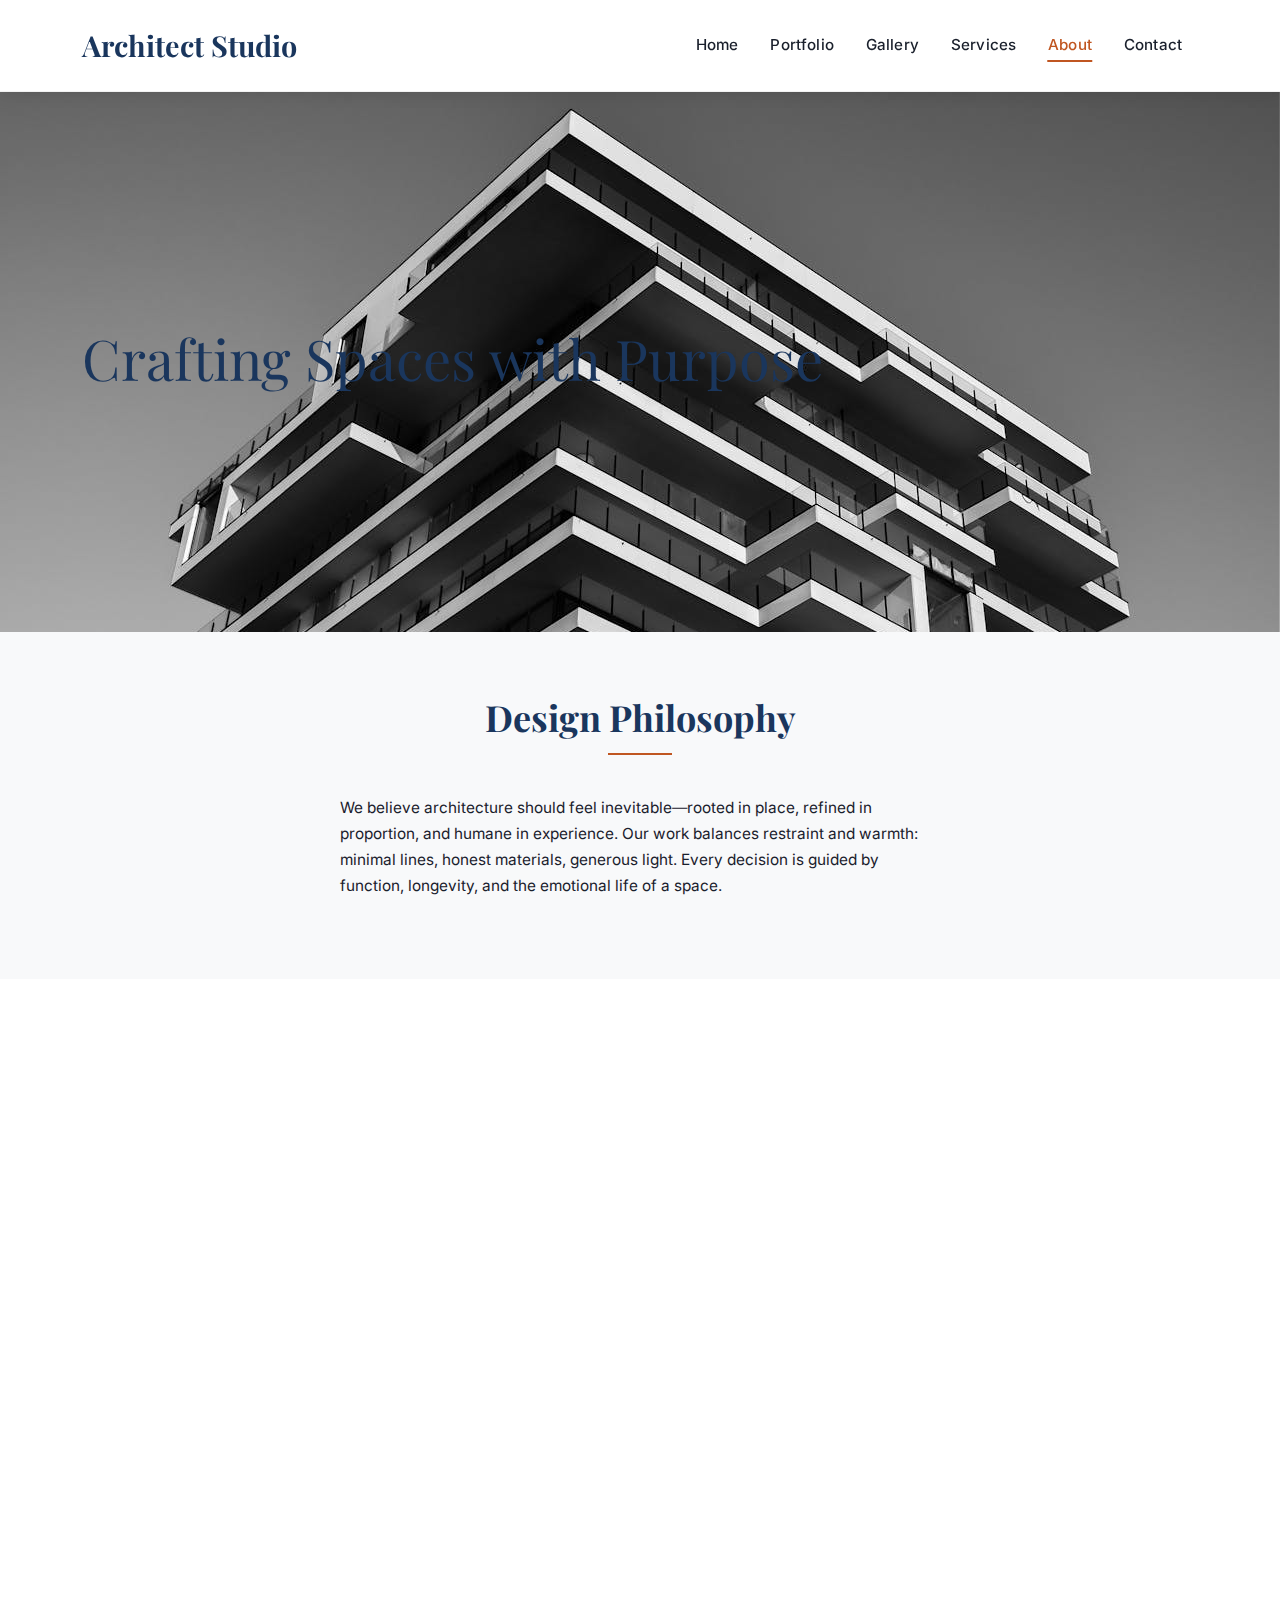
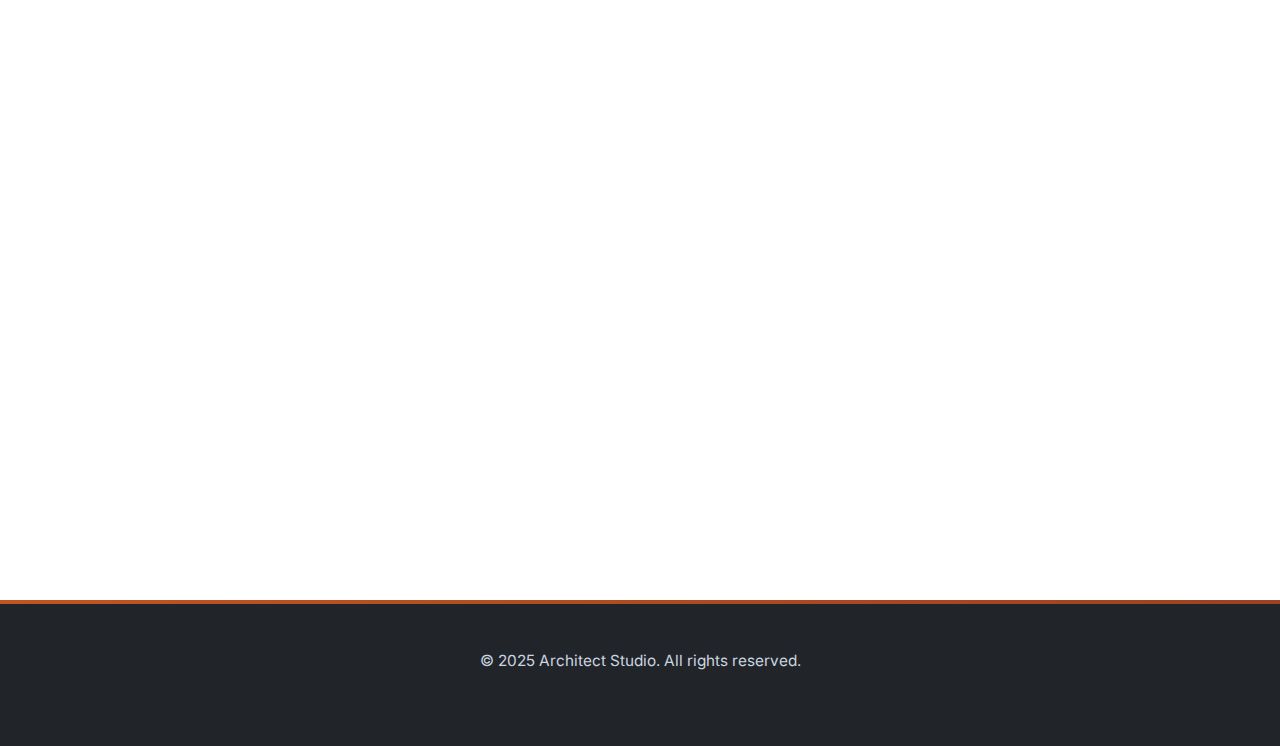
<file: about.html>
<!DOCTYPE html>
<html lang="en">
<head>
  <meta charset="UTF-8" />
  <meta name="viewport" content="width=device-width, initial-scale=1.0"/>
  <meta name="description" content="Meet our architecture studio founder. 13+ years experience designing award-winning residential, commercial, and sustainable spaces in Kenya and beyond.">
  <meta name="theme-color" content="#1a365d">
  <!-- Open Graph / Social Media -->
  <meta property="og:type" content="website">
  <meta property="og:url" content="https://architectstudio.ke/about">
  <meta property="og:title" content="About | Architect Studio">
  <meta property="og:description" content="Meet our founding architect and learn about our design philosophy, credentials, and approach to creating meaningful spaces.">
  <meta property="og:image" content="assets/img/about.jpg">
  <title>About | Architect Studio</title>
  <link href="https://cdn.jsdelivr.net/npm/bootstrap@5.3.3/dist/css/bootstrap.min.css" rel="stylesheet"/>
  <link href="https://fonts.googleapis.com/css2?family=Playfair+Display:wght@700&family=Inter:wght@300;400;500;600&display=swap" rel="stylesheet"/>
  <link rel="stylesheet" href="https://cdnjs.cloudflare.com/ajax/libs/font-awesome/6.5.0/css/all.min.css"/>
  <link rel="stylesheet" href="assets/css/style.css"/>
</head>
<body>
  <a class="skip-link" href="#main">Skip to content</a>

  <!-- Header -->
  <header class="navbar navbar-light sticky-top navbar-expand-lg" id="main-nav">
    <div class="container">
      <a class="navbar-brand" href="index.html">Architect Studio</a>
      <button class="navbar-toggler" type="button" data-bs-toggle="collapse" data-bs-target="#navbarNav">
        <span class="navbar-toggler-icon"></span>
      </button>
      <div class="collapse navbar-collapse" id="navbarNav">
        <ul class="navbar-nav ms-auto" id="nav-links">
          <li class="nav-item"><a class="nav-link" href="index.html">Home</a></li>
          <li class="nav-item"><a class="nav-link" href="portfolio.html">Portfolio</a></li>
          <li class="nav-item"><a class="nav-link" href="gallery.html">Gallery</a></li>
          <li class="nav-item"><a class="nav-link" href="services.html">Services</a></li>
          <li class="nav-item"><a class="nav-link active" href="about.html">About</a></li>
          <li class="nav-item"><a class="nav-link" href="contact.html">Contact</a></li>
        </ul>
      </div>
    </div>
  </header>

  <main id="main">
  <!-- Banner -->
  <section class="about-banner" style="background-image: url('assets/img/about.jpg');">
    <div class="container h-100 d-flex align-items-center">
      <div class="text-white">
        <h1 class="display-4">Crafting Spaces with Purpose</h1>
      </div>
    </div>
  </section>

  <!-- Philosophy -->
  <section class="reveal">
    <div class="container">
      <h2 class="section-title text-center">Design Philosophy</h2>
      <div class="row justify-content-center">
        <div class="col-lg-9">
          <p class="lead-constrained mx-auto">We believe architecture should feel inevitable—rooted in place, refined in proportion, and humane in experience. Our work balances restraint and warmth: minimal lines, honest materials, generous light. Every decision is guided by function, longevity, and the emotional life of a space.</p>
        </div>
      </div>
    </div>
  </section>

  <!-- Credentials -->
  <section class="bg-light reveal">
    <div class="container">
      <h2 class="section-title text-center">Credentials</h2>
      <div class="row g-4">
        <div class="col-md-6">
          <h5>Education & Affiliations</h5>
          <ul class="mb-0">
            <li>B.Arch, Bartlett School of Architecture</li>
            <li>Member, American Institute of Architects (AIA)</li>
            <li>LEED AP Building Design + Construction</li>
          </ul>
        </div>
        <div class="col-md-6">
          <h5>Selected Recognition</h5>
          <ul class="mb-0">
            <li>Architizer A+ Awards, Winner (2022)</li>
            <li>Dwell Magazine Feature (2024)</li>
            <li>Regional AIA Design Award (2023)</li>
          </ul>
        </div>
      </div>
    </div>
  </section>

  <!-- Story -->
  <section class="reveal">
    <div class="container">
      <div class="row align-items-center">
        <div class="col-lg-6">
          <h2 class="section-title">My Journey</h2>
          <p>With over 15 years of experience, I founded Architect Studio to bring visionary design to life. Trained at the Bartlett School of Architecture and mentored under Pritzker laureates, I believe every structure should enhance human experience.</p>
          <p>My philosophy: <strong>Form follows emotion.</strong> We design not just buildings, but environments that inspire, heal, and connect.</p>
          <a href="contact.html" class="btn btn-accent">Get in Touch</a>
        </div>
        <div class="col-lg-6 text-center">
          <img src="assets/img/about.jpg" alt="Architect" class="img-fluid rounded shadow">
        </div>
      </div>
    </div>
  </section>

  <!-- Achievements Timeline -->
  <section class="bg-light reveal">
    <div class="container">
      <h2 class="text-center section-title">Milestones & Awards</h2>
      <div class="row">
        <div class="col-md-3 text-center">
          <div class="milestone">
            <i class="fas fa-trophy fa-2x text-accent mb-3"></i>
            <h5>AIA Design Award</h5>
            <p>2023</p>
          </div>
        </div>
        <div class="col-md-3 text-center">
          <div class="milestone">
            <i class="fas fa-medal fa-2x text-accent mb-3"></i>
            <h5>Architizer A+ Winner</h5>
            <p>2022</p>
          </div>
        </div>
        <div class="col-md-3 text-center">
          <div class="milestone">
            <i class="fas fa-globe fa-2x text-accent mb-3"></i>
            <h5>100+ Projects</h5>
            <p>Global</p>
          </div>
        </div>
        <div class="col-md-3 text-center">
          <div class="milestone">
            <i class="fas fa-star fa-2x text-accent mb-3"></i>
            <h5>Featured in Dwell</h5>
            <p>2024</p>
          </div>
        </div>
      </div>
    </div>
  </section>

  </main>
  <!-- Footer -->
  <footer class="bg-dark text-white py-5">
    <div class="container text-center">
      <p>&copy; 2025 Architect Studio. All rights reserved.</p>
    </div>
  </footer>

  <script src="https://code.jquery.com/jquery-3.7.1.min.js"></script>
  <script src="https://cdn.jsdelivr.net/npm/bootstrap@5.3.3/dist/js/bootstrap.bundle.min.js"></script>
  <script src="assets/js/script.js"></script>
</body>
</html>
</file>
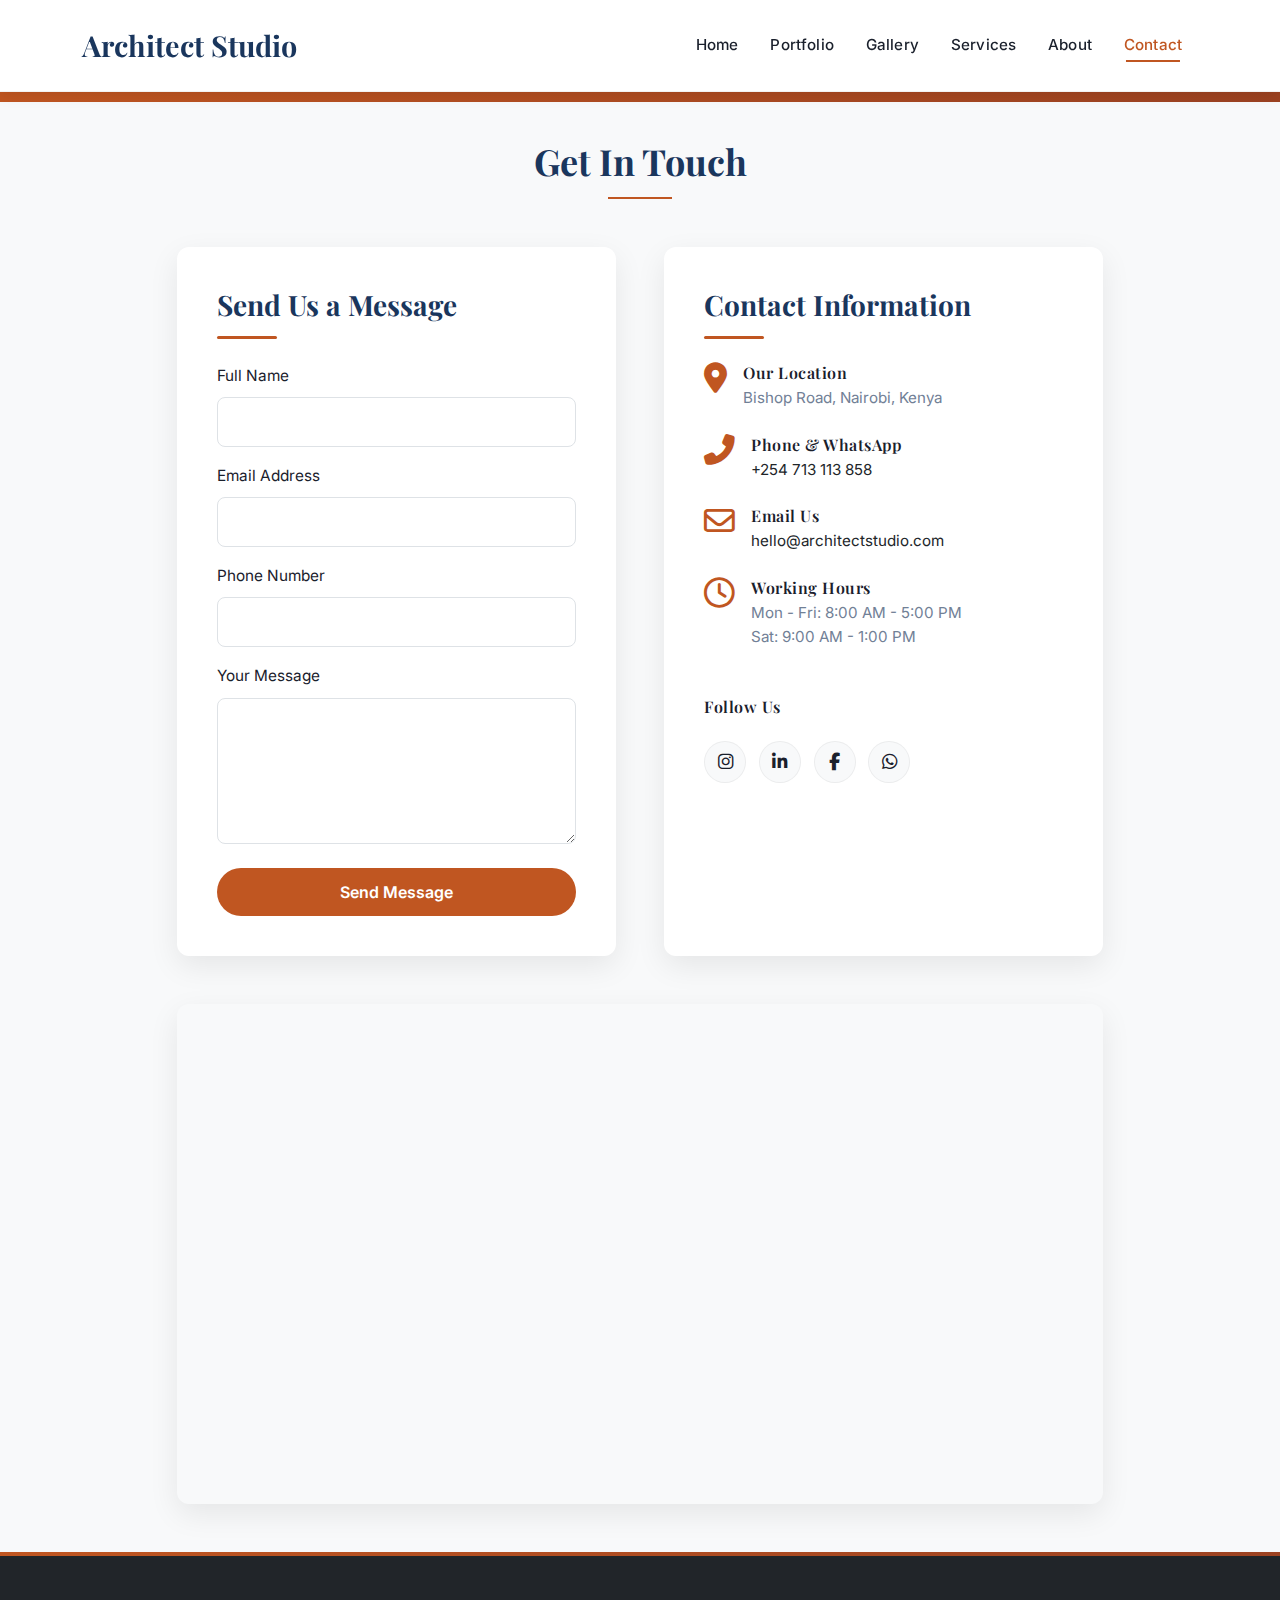
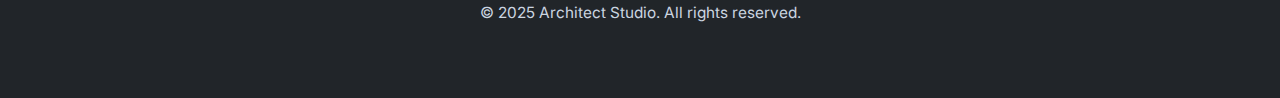
<file: contact.html>
<!DOCTYPE html>
<html lang="en">
<head>
  <meta charset="UTF-8" />
  <meta name="viewport" content="width=device-width, initial-scale=1.0"/>
  <meta name="description" content="Get in touch with our architecture studio in Nairobi, Kenya. Book a consultation or inquire about your next project.">
  <meta name="theme-color" content="#1a365d">
  <!-- Open Graph / Social Media -->
  <meta property="og:type" content="website">
  <meta property="og:url" content="https://architectstudio.ke/contact">
  <meta property="og:title" content="Contact | Architect Studio">
  <meta property="og:description" content="Contact our award-winning architecture studio in Nairobi. Book a consultation for your next residential or commercial project.">
  <meta property="og:image" content="assets/img/hero/h1.jpg">
  <title>Contact | Architect Studio</title>
  <link href="https://cdn.jsdelivr.net/npm/bootstrap@5.3.3/dist/css/bootstrap.min.css" rel="stylesheet"/>
  <link href="https://fonts.googleapis.com/css2?family=Playfair+Display:wght@700&family=Inter:wght@300;400;500;600&display=swap" rel="stylesheet"/>
  <link rel="stylesheet" href="https://cdnjs.cloudflare.com/ajax/libs/font-awesome/6.5.0/css/all.min.css"/>
  <link rel="stylesheet" href="assets/css/style.css"/>
</head>
<body>
  <a class="skip-link" href="#main">Skip to content</a>

  <!-- Header -->
  <header class="navbar navbar-light sticky-top navbar-expand-lg" id="main-nav">
    <div class="container">
      <a class="navbar-brand" href="index.html">Architect Studio</a>
      <button class="navbar-toggler" type="button" data-bs-toggle="collapse" data-bs-target="#navbarNav">
        <span class="navbar-toggler-icon"></span>
      </button>
      <div class="collapse navbar-collapse" id="navbarNav">
        <ul class="navbar-nav ms-auto" id="nav-links">
          <li class="nav-item"><a class="nav-link" href="index.html">Home</a></li>
          <li class="nav-item"><a class="nav-link" href="portfolio.html">Portfolio</a></li>          <li class="nav-item"><a class="nav-link" href="gallery.html">Gallery</a></li>          <li class="nav-item"><a class="nav-link" href="services.html">Services</a></li>
          <li class="nav-item"><a class="nav-link" href="about.html">About</a></li>
          <li class="nav-item"><a class="nav-link active" href="contact.html">Contact</a></li>
        </ul>
      </div>
    </div>
  </header>

  <main id="main">
  <!-- Contact Section -->
  <section id="contact" class="py-5">
    <div class="container">
      <div class="row justify-content-center">
        <div class="col-lg-10">
          <h2 class="text-center section-title mb-5">Get In Touch</h2>
          <div class="row g-5">
            <!-- Contact Form -->
            <div class="col-lg-6">
              <div class="contact-info">
                <h3>Send Us a Message</h3>
                <form id="contact-form" class="mt-4">
                  <div class="mb-3">
                    <label for="name" class="form-label">Full Name</label>
                    <input type="text" class="form-control" id="name" required>
                  </div>
                  <div class="mb-3">
                    <label for="email" class="form-label">Email Address</label>
                    <input type="email" class="form-control" id="email" required>
                  </div>
                  <div class="mb-3">
                    <label for="phone" class="form-label">Phone Number</label>
                    <input type="tel" class="form-control" id="phone">
                  </div>
                  <div class="mb-4">
                    <label for="message" class="form-label">Your Message</label>
                    <textarea class="form-control" id="message" rows="5" required></textarea>
                  </div>
                  <button type="submit" class="btn btn-accent w-100">Send Message</button>
                </form>
              </div>
            </div>
            
            <!-- Contact Info & Map -->
            <div class="col-lg-6">
              <div class="contact-info h-100">
                <h3>Contact Information</h3>
                <div class="d-flex mb-4">
                  <div class="me-3 text-accent">
                    <i class="fas fa-map-marker-alt fa-2x"></i>
                  </div>
                  <div>
                    <h4 class="h6 mb-1">Our Location</h4>
                    <p class="mb-0">Bishop Road, Nairobi, Kenya</p>
                  </div>
                </div>
                <div class="d-flex mb-4">
                  <div class="me-3 text-accent">
                    <i class="fas fa-phone-alt fa-2x"></i>
                  </div>
                  <div>
                    <h4 class="h6 mb-1">Phone & WhatsApp</h4>
                    <p class="mb-0">
                      <a href="tel:+254713113858" class="text-dark">+254 713 113 858</a>
                    </p>
                  </div>
                </div>
                <div class="d-flex mb-4">
                  <div class="me-3 text-accent">
                    <i class="far fa-envelope fa-2x"></i>
                  </div>
                  <div>
                    <h4 class="h6 mb-1">Email Us</h4>
                    <p class="mb-0">
                      <a href="mailto:hello@architectstudio.com" class="text-dark">hello@architectstudio.com</a>
                    </p>
                  </div>
                </div>
                <div class="d-flex mb-4">
                  <div class="me-3 text-accent">
                    <i class="far fa-clock fa-2x"></i>
                  </div>
                  <div>
                    <h4 class="h6 mb-1">Working Hours</h4>
                    <p class="mb-0">
                      Mon - Fri: 8:00 AM - 5:00 PM<br>
                      Sat: 9:00 AM - 1:00 PM
                    </p>
                  </div>
                </div>
                <div class="mt-5">
                  <h4 class="h6 mb-3">Follow Us</h4>
                  <div class="social-links">
                    <a href="#" aria-label="Instagram"><i class="fab fa-instagram"></i></a>
                    <a href="#" aria-label="LinkedIn"><i class="fab fa-linkedin-in"></i></a>
                    <a href="#" aria-label="Facebook"><i class="fab fa-facebook-f"></i></a>
                    <a href="https://wa.me/254713113858" aria-label="WhatsApp" target="_blank" rel="noopener noreferrer">
                      <i class="fab fa-whatsapp"></i>
                    </a>
                  </div>
                </div>
              </div>
            </div>
          </div>
          
          <!-- Map Section -->
          <div class="row mt-5">
            <div class="col-12">
              <div class="map-container">
                <iframe 
                  src="https://www.google.com/maps/embed?pb=!1m18!1m12!1m3!1d3988.819296928018!2d36.82120631475393!3d-1.2835905359734698!2m3!1f0!2f0!3f0!3m2!1i1024!2i768!4f13.1!3m3!1m2!1s0x182f11a7b8a2a1a1%3A0x1e3a9b1b1b1b1b1b1!2sBishop%20Road%2C%20Nairobi%2C%20Kenya!5e0!3m2!1sen!2ske!4v1620000000000!5m2!1sen!2ske" 
                  width="100%" 
                  height="500" 
                  style="border:0;" 
                  allowfullscreen="" 
                  loading="lazy"
                  title="Our Location on Google Maps">
                </iframe>
              </div>
            </div>
          </div>
        </div>
      </div>
    </div>
  </section>

  </main>
  <!-- Footer -->
  <footer class="bg-dark text-white py-5">
    <div class="container text-center">
      <p>&copy; 2025 Architect Studio. All rights reserved.</p>
    </div>
  </footer>

  <script src="https://code.jquery.com/jquery-3.7.1.min.js"></script>
  <script src="https://cdn.jsdelivr.net/npm/bootstrap@5.3.3/dist/js/bootstrap.bundle.min.js"></script>
  <script src="assets/js/script.js"></script>
  <script>
    $('#contact-form').submit(function(e) {
      e.preventDefault();
      alert('Thank you! Your message has been sent.');
      this.reset();
    });
  </script>
</body>
</html>
</file>
<file: assets/css/style.css>
:root {
  /* Improved color palette for better contrast and accessibility */
  --primary: #1a365d;
  --primary-light: #2c5282;
  --accent: #c05621;
  --accent-600: #9c4221;
  --accent-700: #7b341e;
  --light: #f8f9fa;
  --light-gray: #e2e8f0;
  --dark: #1a202c;
  --dark-gray: #4a5568;
  --gray: #718096;
  --body-font: 'Inter', -apple-system, BlinkMacSystemFont, 'Segoe UI', Roboto, sans-serif;
  --heading-font: 'Playfair Display', Georgia, serif;
  --ring: rgba(192, 86, 33, 0.5);
  --overlay: rgba(0, 0, 0, 0.6);
  --transition: all 0.3s ease;
}

* { margin: 0; padding: 0; box-sizing: border-box; }

body {
  font-family: var(--body-font);
  color: var(--dark);
  line-height: 1.7;
  font-size: clamp(15px, 1.2vw, 17px);
  background: #fff;
}

h1, h2, h3, h4, h5, h6 {
  font-family: var(--heading-font);
  font-weight: 700;
  color: var(--primary);
}

h1 { font-size: clamp(40px, 6vw, 56px); line-height: 1.1; }
h2 { font-size: clamp(28px, 3.5vw, 36px); line-height: 1.2; }
h3 { font-size: clamp(22px, 2.6vw, 28px); line-height: 1.3; }
h4 { font-size: clamp(18px, 2vw, 22px); }
h5 { font-size: clamp(16px, 1.6vw, 18px); }
h6 { font-size: 14px; letter-spacing: .02em; }

/* Section base styles */
section:not(.hero):not(.about-banner):not(.project-hero) {
  padding: 4rem 0;
}

.section-title {
  margin-bottom: 2.5rem;
  position: relative;
}
.section-title::after {
  content: "";
  display: block;
  width: 64px;
  height: 2px;
  background: var(--accent);
  margin: 14px auto 0;
}

/* Section alternation for visual rhythm */
section:not(.hero):not(.about-banner):not(.project-hero):nth-of-type(even) {
  background: var(--light);
}

/* Feature cards (e.g., Services) */
.feature-card {
  background: #fff;
  border: 1px solid rgba(0,0,0,0.06);
  border-radius: 12px;
  padding: 2rem 1.25rem;
  box-shadow: 0 2px 8px rgba(0,0,0,0.04);
  transition: transform .2s ease, box-shadow .2s ease, border-color .2s ease;
  height: 100%;
  display: flex;
  flex-direction: column;
  align-items: center;
  text-align: center;
}

.feature-card i { color: var(--accent); }

.feature-card:hover {
  transform: translateY(-4px);
  box-shadow: 0 10px 24px rgba(0,0,0,0.10);
  border-color: rgba(0,0,0,0.10);
}

/* Constrain long lead text for readability */
.lead-constrained {
  max-width: 60ch;
}

/* Featured Case Study image */
.split-img {
  width: 100%;
  aspect-ratio: 4 / 3;
  object-fit: cover;
  border-radius: 12px;
}

/* Testimonial */
blockquote.testimonial {
  max-width: 820px;
}
blockquote.testimonial p {
  font-size: clamp(18px, 2.2vw, 20px);
  line-height: 1.6;
  font-style: italic;
}

.process-step {
  border: 1px solid rgba(0,0,0,0.08);
  border-radius: 12px;
  padding: 1.5rem;
  height: 100%;
}
.process-step .num {
  width: 36px;
  height: 36px;
  border-radius: 50%;
  display: inline-flex;
  align-items: center;
  justify-content: center;
  background: var(--light);
  color: var(--accent);
  font-weight: 600;
  margin-bottom: .75rem;
}

.logo-strip {
  display: grid;
  grid-template-columns: repeat(2, 1fr);
  gap: 24px;
}
@media (min-width: 576px) { .logo-strip { grid-template-columns: repeat(3, 1fr); } }
@media (min-width: 992px) { .logo-strip { grid-template-columns: repeat(6, 1fr); } }
.logo-item {
  border: 1px solid rgba(0,0,0,0.06);
  border-radius: 10px;
  padding: 16px;
  text-align: center;
  color: #5c636a;
  font-weight: 600;
}

.cta-band {
  background: linear-gradient( to right, rgba(184,115,51,0.08), rgba(184,115,51,0.02) );
  border: 1px solid rgba(0,0,0,0.06);
  border-radius: 14px;
  padding: 2rem;
}

.service-img {
  width: 100%;
  aspect-ratio: 16 / 9;
  object-fit: cover;
  border-radius: 12px;
}

/* Project card and gallery images with aspect ratios to prevent CLS */
.project-card img,
.gallery-item img {
  width: 100%;
  aspect-ratio: 16 / 9;
  object-fit: cover;
  border-radius: 12px;
}

.card-img-top {
  aspect-ratio: 16 / 9;
  object-fit: cover;
}

.img-fluid {
  max-width: 100%;
}

/* Footer newsletter form */
form.newsletter .input-group {
  max-width: 420px;
}

@media (max-width: 768px) {
  form.newsletter { width: 100%; }
  form.newsletter .input-group { width: 100%; }
}

/* Navbar toggler visibility */
.navbar-light .navbar-toggler {
  border-color: rgba(0,0,0,0.15);
}

.navbar-light .navbar-toggler-icon {
  background-image: url("data:image/svg+xml,%3csvg xmlns='http://www.w3.org/2000/svg' viewBox='0 0 30 30'%3e%3cpath stroke='rgba(33,37,41, 0.75)' stroke-linecap='round' stroke-miterlimit='10' stroke-width='2' d='M4 7h22M4 15h22M4 23h22'/%3e%3c/svg%3e");
}

/* Responsive tweaks */
@media (max-width: 768px) {
  section:not(.hero):not(.about-banner):not(.project-hero) { padding: 3rem 0; }
}

/* Navbar */
.navbar {
  background: rgba(255, 255, 255, 0.98);
  backdrop-filter: blur(10px);
  box-shadow: 0 2px 15px rgba(0, 0, 0, 0.1);
  transition: var(--transition);
  padding: 0.8rem 0;
  border-bottom: 1px solid rgba(0, 0, 0, 0.05);
}

.navbar.scrolled {
  padding: 0.5rem 0;
  background: rgba(255, 255, 255, 0.98) !important;
  box-shadow: 0 2px 20px rgba(0, 0, 0, 0.12);
}

.navbar-brand {
  font-family: var(--heading-font);
  font-size: 1.8rem;
  font-weight: 700;
  color: var(--primary) !important;
  padding: 0.5rem 0;
}

.navbar-brand img {
  height: 40px;
  width: auto;
  transition: var(--transition);
}

.nav-link {
  color: var(--dark) !important;
  font-weight: 500;
  position: relative;
  transition: var(--transition);
  letter-spacing: 0.01em;
  padding: 0.75rem 1rem !important;
  font-size: 0.95rem;
}

.nav-link:hover, .nav-link:focus, .nav-link.active {
  color: var(--accent) !important;
  background: transparent;
}

.nav-link::after {
  content: '';
  position: absolute;
  width: 0;
  height: 2px;
  bottom: 8px;
  left: 50%;
  background: var(--accent);
  transition: var(--transition);
  transform: translateX(-50%);
  opacity: 0.8;
}

.nav-link:hover::after,
.nav-link:focus::after,
.nav-link.active::after {
  width: 60%;
  opacity: 1;
}

/* Social Icons in Nav */
.social-icons {
  margin-left: 1rem;
  border-left: 1px solid rgba(0, 0, 0, 0.1);
  padding-left: 1rem;
  display: flex;
  align-items: center;
  gap: 0.75rem;
}

.social-icons a {
  color: var(--dark-gray);
  font-size: 1.1rem;
  transition: var(--transition);
  opacity: 0.8;
}

.social-icons a:hover,
.social-icons a:focus {
  color: var(--accent);
  opacity: 1;
  transform: translateY(-2px);
  text-decoration: none;
}

/* Buttons */
.btn-accent {
  background: var(--accent);
  color: white;
  border: none;
  padding: 0.75rem 1.5rem;
  font-weight: 600;
  transition: background .2s ease, transform .08s ease, box-shadow .2s ease;
  border-radius: 999px;
}

.btn-accent:hover {
  background: var(--accent-600);
  transform: translateY(-1px);
  box-shadow: 0 6px 20px rgba(0,0,0,0.12);
}

.btn-accent:active { transform: translateY(-1px); background: var(--accent-700); }
.btn-accent:focus-visible { outline: 3px solid var(--ring); outline-offset: 2px; }

.text-accent { color: var(--accent) !important; }

/* Focus styles */
a:focus-visible, button:focus-visible { outline: 3px solid var(--ring); outline-offset: 3px; }

/* Smooth scroll */
html { scroll-behavior: smooth; }

/* Hero Section */
.hero {
  position: relative;
  height: 100vh;
  min-height: 700px;
  max-height: 1200px;
  overflow: hidden;
  background: var(--dark);
  color: white;
  display: flex;
  align-items: center;
  justify-content: center;
  text-align: center;
  z-index: 1;
  padding: 0;
  margin: 0;
  isolation: isolate;
}

.hero::before {
  content: '';
  position: absolute;
  top: 0;
  left: 0;
  right: 0;
  bottom: 0;
  background: linear-gradient(
    to bottom,
    rgba(0, 0, 0, 0.7) 0%,
    rgba(0, 0, 0, 0.4) 50%,
    rgba(0, 0, 0, 0.2) 100%
  );
  z-index: 2;
  pointer-events: none;
}

/* Ensure the carousel fills the hero height */
.hero .carousel,
.hero .carousel-inner {
  height: 100%;
}

/* Make carousel cover the hero area */
.hero .carousel {
  position: absolute;
  top: 0;
  left: 0;
  right: 0;
  bottom: 0;
  z-index: 1;
}

.hero .carousel-item {
  position: absolute;
  top: 0;
  left: 0;
  width: 100%;
  height: 100%;
  transition: opacity 1.5s ease-in-out;
  opacity: 0;
}

.hero .carousel-item.active {
  opacity: 1;
  z-index: 1;
}

.hero .carousel-item img {
  width: 100%;
  height: 100%;
  object-fit: cover;
  transition: transform 10s ease-in-out;
}

.hero .carousel-item.active img {
  transform: scale(1.1);
}

.hero-content {
  position: relative;
  z-index: 3;
  width: 100%;
  padding: 2rem 1rem;
  max-width: 1400px;
  margin: 0 auto;
}

.hero-text {
  max-width: 1000px;
  margin: 0 auto;
  padding: 0 1.5rem;
  text-shadow: 0 2px 10px rgba(0, 0, 0, 0.3);
}

.hero h1 {
  font-size: clamp(2.5rem, 6vw, 4.5rem);
  font-weight: 800;
  line-height: 1.1;
  margin-bottom: 1.5rem;
  color: white;
  letter-spacing: -0.5px;
  animation: fadeInUp 1s ease-out;
}

.hero .lead {
  font-size: clamp(1.1rem, 1.8vw, 1.4rem);
  max-width: 700px;
  margin: 0 auto 2.5rem;
  line-height: 1.6;
  font-weight: 400;
  opacity: 0.95;
  animation: fadeInUp 1s ease-out 0.2s both;
}

.hero-buttons {
  display: flex;
  gap: 1rem;
  justify-content: center;
  flex-wrap: wrap;
  margin-bottom: 3rem;
  animation: fadeInUp 1s ease-out 0.4s both;
}

.hero-buttons .btn {
  padding: 1rem 2.5rem;
  font-weight: 600;
  text-transform: none;
  letter-spacing: 0.5px;
  transition: all 0.3s ease;
  border-radius: 50px;
}

.hero .btn-accent {
  background-color: var(--accent);
  border-color: var(--accent);
}

.hero .btn-accent:hover,
.hero .btn-accent:focus {
  background-color: var(--accent-600);
  border-color: var(--accent-600);
  transform: translateY(-2px);
  box-shadow: 0 8px 20px rgba(0, 0, 0, 0.2);
}

.hero .btn-outline-light {
  border: 2px solid rgba(255, 255, 255, 0.8);
  color: white;
  background: transparent;
}

.hero .btn-outline-light:hover,
.hero .btn-outline-light:focus {
  background: rgba(255, 255, 255, 0.1);
  border-color: white;
  transform: translateY(-2px);
  box-shadow: 0 8px 20px rgba(0, 0, 0, 0.1);
}

.hero-features {
  background: rgba(255, 255, 255, 0.08);
  backdrop-filter: blur(10px);
  border-radius: 16px;
  padding: 1.5rem;
  max-width: 900px;
  margin: 0 auto;
  border: 1px solid rgba(255, 255, 255, 0.1);
  animation: fadeInUp 1s ease-out 0.6s both;
}

.feature-item {
  display: flex;
  align-items: center;
  justify-content: center;
  gap: 0.75rem;
  font-size: 0.95rem;
  color: white;
  margin-bottom: 0.5rem;
}

.feature-item i {
  color: var(--accent);
  font-size: 1.2rem;
}

.location-link {
  display: inline-flex;
  align-items: center;
  color: rgba(255, 255, 255, 0.9);
  text-decoration: none;
  margin-top: 2rem;
  transition: color 0.3s ease;
  font-size: 0.95rem;
  animation: fadeInUp 1s ease-out 0.8s both;
}

.location-link:hover {
  color: white;
  text-decoration: none;
}

.location-link i {
  margin-right: 0.5rem;
}

/* Scroll Indicator */
.scroll-indicator {
  position: absolute;
  bottom: 2rem;
  left: 50%;
  transform: translateX(-50%);
  z-index: 10;
  color: white;
  text-decoration: none;
  font-size: 0.9rem;
  display: flex;
  flex-direction: column;
  align-items: center;
  opacity: 0.8;
  transition: opacity 0.3s ease;
  animation: fadeIn 1s ease-out 1s both;
}

.scroll-indicator:hover {
  opacity: 1;
}

.scroll-indicator i {
  display: block;
  width: 24px;
  height: 40px;
  border: 2px solid white;
  border-radius: 12px;
  position: relative;
  margin-top: 0.5rem;
}

.scroll-indicator i::after {
  content: '';
  position: absolute;
  width: 4px;
  height: 8px;
  background: white;
  border-radius: 2px;
  top: 6px;
  left: 50%;
  transform: translateX(-50%);
  animation: scrollIndicator 2s infinite;
}

@keyframes scrollIndicator {
  0% {
    transform: translate(-50%, 0);
    opacity: 0;
  }
  50% {
    opacity: 1;
  }
  100% {
    transform: translate(-50%, 16px);
    opacity: 0;
  }
}

@keyframes fadeInUp {
  from {
    opacity: 0;
    transform: translateY(20px);
  }
  to {
    opacity: 1;
    transform: translateY(0);
  }
}

@keyframes fadeIn {
  from { opacity: 0; }
  to { opacity: 1; }
}

/* Responsive Adjustments */
@media (max-width: 991.98px) {
  .hero {
    min-height: 600px;
  }
  
  .hero h1 {
    font-size: clamp(2rem, 6vw, 3.5rem);
  }
  
  .hero .lead {
    font-size: 1.1rem;
    margin-bottom: 2rem;
  }
  
  .hero-features {
    padding: 1.25rem;
  }
  
  .feature-item {
    font-size: 0.9rem;
  }
}

@media (max-width: 767.98px) {
  .hero {
    min-height: 500px;
  }
  
  .hero-buttons {
    flex-direction: column;
    align-items: center;
    gap: 1rem;
    margin-bottom: 2rem;
  }
  
  .hero-buttons .btn {
    width: 100%;
    max-width: 280px;
    padding: 0.8rem 1.5rem;
  }
  
  .hero-features {
    padding: 1rem;
  }
  
  .feature-item {
    justify-content: center;
    margin-bottom: 1rem;
  }
  
  .feature-item:last-child {
    margin-bottom: 0;
  }
  
  .location-link {
    margin-top: 1.5rem;
  }
}

.hero-content {
  position: absolute;
  top: 0;
  left: 0;
  right: 0;
  bottom: 0;
  display: flex;
  align-items: center;
  background: linear-gradient(180deg, rgba(0,0,0,0.3) 0%, rgba(0,0,0,0.6) 100%);
  z-index: 2;
  padding: 80px 0;
}

.hero-text {
  position: relative;
  z-index: 3;
  animation: fadeInUp 1s ease-out;
}

@keyframes fadeInUp {
  from {
    opacity: 0;
    transform: translateY(20px);
  }
  to {
    opacity: 1;
    transform: translateY(0);
  }
}

.hero h1 {
  font-size: clamp(2.5rem, 5vw, 4rem);
  font-weight: 800;
  margin-bottom: 1.5rem;
  line-height: 1.2;
  text-shadow: 0 4px 6px rgba(0,0,0,0.2);
  letter-spacing: -0.5px;
}

.hero .lead {
  font-size: clamp(1.1rem, 2vw, 1.4rem);
  margin: 0 auto 2.5rem;
  max-width: 800px;
  text-shadow: 0 2px 4px rgba(0,0,0,0.3);
  font-weight: 400;
  line-height: 1.6;
  opacity: 0.95;
}

.hero-buttons .btn {
  padding: 1rem 2.5rem;
  font-weight: 600;
  text-transform: none;
  letter-spacing: 0.5px;
}

.hero .btn-accent:hover,
.hero .btn-accent:focus {
  background-color: var(--accent-600);
  border-color: var(--accent-600);
  transform: translateY(-2px);
  box-shadow: 0 8px 20px rgba(0, 0, 0, 0.2);
}

.hero .btn-outline-light {
  border: 2px solid rgba(255, 255, 255, 0.8);
  color: white;
  background: transparent;
}

.hero .btn-outline-light:hover,
.hero .btn-outline-light:focus {
  background: rgba(255, 255, 255, 0.1);
  border-color: white;
  transform: translateY(-2px);
  box-shadow: 0 8px 20px rgba(0, 0, 0, 0.1);
}

.hero .location {
  margin-top: 2rem;
  font-size: 1.1rem;
  opacity: 0.9;
}

.hero .location a {
  color: white;
  text-decoration: none;
  border-bottom: 1px solid rgba(255, 255, 255, 0.5);
  transition: var(--transition);
}

.hero .location a:hover,
.hero .location a:focus {
  color: var(--accent);
  border-bottom-color: var(--accent);
  text-decoration: none;
}

/* Project Cards */
.project-card {
  position: relative;
  overflow: hidden;
  border-radius: 10px;
  border: 1px solid rgba(0,0,0,0.06);
  box-shadow: 0 8px 20px rgba(0,0,0,0.06);
  transition: transform 0.25s ease, box-shadow 0.25s ease;
}

.project-card:hover {
  transform: translateY(-6px);
  box-shadow: 0 14px 28px rgba(0,0,0,0.10);
}

.project-card img {
  transition: transform 0.5s;
}

.project-card:hover img {
  transform: scale(1.05);
}

.project-overlay {
  position: absolute;
  bottom: 0; left: 0; right: 0;
  background: rgba(0,0,0,0.7);
  color: white;
  padding: 1.5rem;
  transform: translateY(100%);
  transition: 0.4s;
}

.project-card:hover .project-overlay {
  transform: translateY(0);
}

/* Project Hero */
.project-hero {
  height: 70vh;
  background-size: cover;
  background-position: center;
  position: relative;
}

.project-hero::before {
  content: '';
  position: absolute;
  top: 0; left: 0; right: 0; bottom: 0;
  background: linear-gradient(transparent, rgba(0,0,0,0.7));
}

/* === ABOUT BANNER === */
.about-banner {
  height: 60vh;
  background: linear-gradient(rgba(0,0,0,0.5), rgba(0,0,0,0.5)), url('../img/about.jpg') center/cover no-repeat;
  color: white;
  display: flex;
  align-items: center;
}

/* === MILESTONES === */
.milestone {
  padding: 1.5rem;
  border-radius: 12px;
  background: white;
  box-shadow: 0 4px 15px rgba(0,0,0,0.05);
  transition: transform 0.3s;
}

.milestone:hover {
  transform: translateY(-8px);
}

/* === FORM STYLES === */
.form-control {
  border-radius: 8px;
  padding: 0.75rem 1rem;
}

.form-control:focus {
  border-color: var(--accent);
  box-shadow: 0 0 0 0.2rem rgba(184, 115, 51, 0.25);
}

/* === CARD HOVER === */
.card {
  transition: all 0.3s ease;
}

.card:hover {
  transform: translateY(-5px);
  box-shadow: 0 10px 25px rgba(0,0,0,0.15) !important;
}

/* Footer */
footer {
  background-color: var(--dark);
  color: #e2e8f0;
  padding: 4rem 0 2rem;
  position: relative;
  overflow: hidden;
}

footer::before {
  content: '';
  position: absolute;
  top: 0;
  left: 0;
  right: 0;
  height: 4px;
  background: linear-gradient(90deg, var(--accent), var(--accent-600));
}

footer h5 {
  color: white;
  font-family: var(--heading-font);
  font-size: 1.4rem;
  margin-bottom: 1.5rem;
  position: relative;
  display: inline-block;
}

footer h5::after {
  content: '';
  position: absolute;
  left: 0;
  bottom: -8px;
  width: 50px;
  height: 2px;
  background: var(--accent);
}

footer p {
  color: #cbd5e0;
  margin-bottom: 1.5rem;
  line-height: 1.7;
}

footer a {
  color: #cbd5e0;
  text-decoration: none;
  transition: var(--transition);
  display: inline-block;
  margin-bottom: 0.5rem;
}

footer a:hover,
footer a:focus {
  color: var(--accent);
  text-decoration: none;
  transform: translateX(3px);
}

.footer-links {
  list-style: none;
  padding: 0;
  margin: 0;
}

.footer-links li {
  margin-bottom: 0.6rem;
}

.footer-links a {
  display: inline-flex;
  align-items: center;
  gap: 8px;
  transition: var(--transition);
}

.footer-links a::before {
  content: '→';
  font-size: 0.9em;
  opacity: 0;
  transform: translateX(-5px);
  transition: var(--transition);
}

.footer-links a:hover::before,
.footer-links a:focus::before {
  opacity: 1;
  transform: translateX(0);
}

.social-links {
  display: flex;
  gap: 1rem;
  margin-top: 1.5rem;
}

.social-links a {
  display: flex;
  align-items: center;
  justify-content: center;
  width: 40px;
  height: 40px;
  border-radius: 50%;
  background: rgba(255, 255, 255, 0.05);
  color: #cbd5e0;
  font-size: 1.1rem;
  transition: var(--transition);
  margin: 0;
}

.social-links a:hover,
.social-links a:focus {
  background: var(--accent);
  color: white;
  transform: translateY(-3px);
  box-shadow: 0 4px 12px rgba(0, 0, 0, 0.15);
}

.newsletter-form {
  margin-top: 1.5rem;
}

.newsletter-form .form-control {
  background: rgba(255, 255, 255, 0.05);
  border: 1px solid rgba(255, 255, 255, 0.1);
  color: white;
  border-radius: 4px;
  padding: 0.75rem 1rem;
  margin-bottom: 1rem;
  transition: var(--transition);
}

.newsletter-form .form-control::placeholder {
  color: #a0aec0;
}

.newsletter-form .form-control:focus {
  background: rgba(255, 255, 255, 0.08);
  border-color: var(--accent);
  box-shadow: 0 0 0 2px rgba(192, 86, 33, 0.3);
  color: white;
}

.newsletter-form .btn {
  width: 100%;
  padding: 0.75rem 1.5rem;
  font-weight: 600;
  text-transform: uppercase;
  letter-spacing: 0.05em;
  transition: var(--transition);
}

.footer-bottom {
  margin-top: 4rem;
  padding-top: 2rem;
  border-top: 1px solid rgba(255, 255, 255, 0.05);
  text-align: center;
  color: #a0aec0;
  font-size: 0.9rem;
}

.footer-bottom a {
  color: var(--accent);
  font-weight: 500;
  margin: 0 0.25rem;
}

.footer-bottom a:hover,
.footer-bottom a:focus {
  text-decoration: underline;
  transform: none;
}

/* Responsive */
@media (max-width: 768px) {
  .hero h1 { font-size: 2.5rem; }
  .navbar-brand { font-size: 1.5rem; }
}

/* Back to top */
.back-to-top {
  position: fixed;
  right: 18px;
  bottom: 18px;
  width: 44px;
  height: 44px;
  border-radius: 50%;
  display: none;
  align-items: center;
  justify-content: center;
  box-shadow: 0 10px 24px rgba(0,0,0,.18);
  z-index: 1050;
}

/* Scroll reveal */
.reveal { opacity: 0; transform: translateY(16px); transition: opacity .6s ease, transform .6s ease; }
.reveal.in-view { opacity: 1; transform: translateY(0); }

/* ==================
   Portfolio Styles
   ================== */

/* Portfolio Hero */
.portfolio-hero {
  min-height: 60vh;
  background: linear-gradient(rgba(0, 0, 0, 0.7), rgba(0, 0, 0, 0.7)), 
              url('../img/portfolio-hero.jpg') center/cover no-repeat;
  color: #fff;
  position: relative;
  padding: 140px 0 80px;
  display: flex;
  align-items: center;
  text-align: center;
}

.portfolio-hero h1 {
  font-size: clamp(2.5rem, 6vw, 4rem);
  font-weight: 800;
  margin-bottom: 1.5rem;
  line-height: 1.2;
  text-shadow: 0 2px 10px rgba(0,0,0,0.3);
}

.portfolio-hero .lead {
  font-size: 1.4rem;
  max-width: 700px;
  margin: 0 auto 2rem;
  opacity: 0.9;
  text-shadow: 0 1px 3px rgba(0,0,0,0.3);
}

/* Portfolio Filters */
.portfolio-filters {
  margin: 2rem 0 3rem;
  display: flex;
  flex-wrap: wrap;
  justify-content: center;
  gap: 0.75rem;
}

.filter-btn {
  padding: 0.75rem 1.5rem;
  border: 2px solid var(--primary);
  background: transparent;
  color: var(--primary);
  border-radius: 50px;
  font-weight: 600;
  font-size: 0.95rem;
  cursor: pointer;
  transition: all 0.3s cubic-bezier(0.4, 0, 0.2, 1);
  display: inline-flex;
  align-items: center;
  justify-content: center;
}

.filter-btn i {
  font-size: 1rem;
  transition: transform 0.3s ease;
  margin-right: 0.5rem;
}

.filter-btn:hover {
  background: rgba(26, 54, 93, 0.05);
  transform: translateY(-2px);
}

.filter-btn:hover i {
  transform: scale(1.1);
}

.filter-btn.active {
  background: var(--accent);
  border-color: var(--accent);
  color: white;
  box-shadow: 0 5px 15px rgba(192, 86, 33, 0.3);
}

/* Portfolio Grid */
.portfolio-container {
  position: relative;
  min-height: 500px;
}

.portfolio-item {
  margin-bottom: 1.5rem;
  position: relative;
  border-radius: 12px;
  overflow: hidden;
  box-shadow: 0 5px 15px rgba(0,0,0,0.08);
  transition: all 0.4s cubic-bezier(0.4, 0, 0.2, 1);
  background: #fff;
}

.portfolio-item:hover {
  transform: translateY(-8px);
  box-shadow: 0 15px 30px rgba(0,0,0,0.15);
}

.portfolio-img {
  position: relative;
  overflow: hidden;
  padding-top: 75%; /* 4:3 aspect ratio */
}

.portfolio-img img {
  position: absolute;
  top: 0;
  left: 0;
  width: 100%;
  height: 100%;
  object-fit: cover;
  transition: transform 0.8s cubic-bezier(0.4, 0, 0.2, 1);
}

.portfolio-item:hover .portfolio-img img {
  transform: scale(1.08);
}

.portfolio-info {
  padding: 1.5rem;
  background: #fff;
  position: relative;
  z-index: 1;
}

.portfolio-category {
  display: inline-block;
  padding: 0.25rem 0.75rem;
  background: rgba(192, 86, 33, 0.1);
  color: var(--accent);
  border-radius: 50px;
  font-size: 0.75rem;
  font-weight: 600;
  text-transform: uppercase;
  letter-spacing: 0.5px;
  margin-bottom: 0.75rem;
}

.portfolio-title {
  font-size: 1.25rem;
  font-weight: 700;
  margin-bottom: 0.5rem;
  color: var(--primary);
  transition: color 0.3s ease;
}

.portfolio-item:hover .portfolio-title {
  color: var(--accent);
}

.portfolio-location {
  color: var(--gray);
  font-size: 0.9rem;
  margin-bottom: 0;
  display: flex;
  align-items: center;
}

.portfolio-location i {
  margin-right: 0.5rem;
  color: var(--accent);
}

.portfolio-overlay {
  position: absolute;
  top: 0;
  left: 0;
  right: 0;
  bottom: 0;
  background: linear-gradient(180deg, rgba(0,0,0,0.1) 0%, rgba(0,0,0,0.8) 100%);
  display: flex;
  flex-direction: column;
  justify-content: flex-end;
  padding: 2rem;
  opacity: 0;
  transition: opacity 0.4s ease;
}

.portfolio-item:hover .portfolio-overlay {
  opacity: 1;
}

.overlay-content {
  transform: translateY(20px);
  transition: transform 0.4s ease, opacity 0.4s ease;
  opacity: 0;
}

.portfolio-item:hover .overlay-content {
  transform: translateY(0);
  opacity: 1;
}

.portfolio-link {
  position: absolute;
  top: 0;
  left: 0;
  right: 0;
  bottom: 0;
  z-index: 2;
}

/* Load More Button */
#load-more {
  padding: 1rem 2.5rem;
  font-weight: 600;
  border: 2px solid var(--primary);
  color: var(--primary);
  background: transparent;
  border-radius: 50px;
  transition: all 0.3s ease;
  margin-top: 2rem;
}

#load-more:hover {
  background: var(--primary);
  color: white;
  transform: translateY(-2px);
  box-shadow: 0 5px 15px rgba(0,0,0,0.1);
}

/* Responsive Adjustments */
@media (max-width: 991.98px) {
  .portfolio-hero {
    min-height: 50vh;
    padding: 120px 0 60px;
  }
  
  .filter-btn {
    padding: 0.6rem 1.2rem;
    font-size: 0.9rem;
  }
  
  .portfolio-info {
    padding: 1.25rem;
  }
  
  .portfolio-title {
    font-size: 1.1rem;
  }
}

@media (max-width: 767.98px) {
  .portfolio-hero {
    padding: 100px 0 40px;
  }
  
  .portfolio-filters {
    flex-direction: column;
    align-items: stretch;
    max-width: 300px;
    margin: 1.5rem auto 2.5rem;
  }
  
  .filter-btn {
    width: 100%;
    margin: 0.2rem 0;
    justify-content: center;
  }
  
  .portfolio-item {
    margin-bottom: 1.25rem;
  }
}

/* Masonry Grid Layout */
.row {
  display: flex;
  flex-wrap: wrap;
}

.row > [class*='col-'] {
  display: flex;
  flex-direction: column;
}

/* Ensure items take full height of their container */
.portfolio-item {
  height: 100%;
  display: flex;
  flex-direction: column;
}

.portfolio-img {
  flex: 1 0 auto;
}

/* Project Modal */
.modal-content {
  border: none;
  border-radius: 12px;
  overflow: hidden;
  box-shadow: 0 20px 40px rgba(0,0,0,0.2);
}

.modal-header .btn-close {
  background: rgba(0,0,0,0.1);
  border-radius: 50%;
  width: 2rem;
  height: 2rem;
  display: flex;
  align-items: center;
  justify-content: center;
  padding: 0;
  margin: 0;
  position: absolute;
  right: 1rem;
  top: 1rem;
  z-index: 10;
  opacity: 0.8;
  transition: all 0.3s ease;
}

.modal-header .btn-close:hover {
  opacity: 1;
  background: rgba(0,0,0,0.2);
}

.project-modal-img {
  border-radius: 10px;
  overflow: hidden;
  box-shadow: 0 10px 30px rgba(0,0,0,0.1);
  margin-bottom: 1.5rem;
}

.project-modal-img img {
  width: 100%;
  height: auto;
  display: block;
  transition: transform 0.5s ease;
}

.project-modal-img:hover img {
  transform: scale(1.03);
}

.project-gallery {
  margin: 0 -0.25rem;
}

.gallery-thumb {
  padding: 0.25rem;
  cursor: pointer;
  transition: all 0.3s ease;
  border-radius: 8px;
  overflow: hidden;
}

.gallery-thumb img {
  width: 100%;
  height: 80px;
  object-fit: cover;
  border-radius: 6px;
  transition: all 0.3s ease;
}

.gallery-thumb:hover img {
  transform: scale(1.05);
  box-shadow: 0 5px 15px rgba(0,0,0,0.1);
}

.gallery-thumb.active img {
  border: 2px solid var(--accent);
  box-shadow: 0 0 0 2px var(--accent);
}

.project-details h2 {
  color: var(--primary);
  font-weight: 700;
  margin-bottom: 1.5rem;
  line-height: 1.3;
}

.project-meta {
  background: #f8f9fa;
  border-radius: 12px;
  padding: 1.5rem;
  margin-bottom: 2rem;
}

.project-meta i {
  font-size: 1.25rem;
}

.project-description {
  line-height: 1.8;
  color: #4a5568;
  margin-bottom: 2rem;
}

.project-features ul {
  display: grid;
  grid-template-columns: repeat(2, 1fr);
  gap: 0.75rem;
}

.project-features li {
  display: flex;
  align-items: center;
  font-size: 0.95rem;
  color: #4a5568;
}

.project-features li:before {
  content: '✓';
  color: var(--accent);
  font-weight: bold;
  margin-right: 0.5rem;
  font-size: 1.1em;
}

/* Modal Animation */
.modal.fade .modal-dialog {
  transform: translateY(20px);
  transition: transform 0.3s ease-out, opacity 0.3s ease-out;
  opacity: 0;
}

.modal.show .modal-dialog {
  transform: translateY(0);
  opacity: 1;
}

/* Responsive Adjustments */
@media (max-width: 991.98px) {
  .project-meta .row > div {
    margin-bottom: 1rem;
  }
  
  .project-meta .row > div:last-child {
    margin-bottom: 0;
  }
}

@media (max-width: 767.98px) {
  .modal-dialog {
    margin: 0.5rem;
  }
  
  .project-features ul {
    grid-template-columns: 1fr;
  }
  
  .project-meta .row > div {
    flex: 0 0 50%;
    max-width: 50%;
  }
}

/* Contact Section */
#contact {
  background-color: var(--light);
  padding: 5rem 0;
  position: relative;
  overflow: hidden;
}

#contact::before {
  content: '';
  position: absolute;
  top: 0;
  left: 0;
  width: 100%;
  height: 10px;
  background: linear-gradient(90deg, var(--accent), var(--accent-600));
}

.contact-info {
  background: white;
  padding: 2.5rem;
  border-radius: 12px;
  box-shadow: 0 10px 30px rgba(0, 0, 0, 0.08);
  height: 100%;
  transition: transform 0.3s ease, box-shadow 0.3s ease;
  position: relative;
  z-index: 1;
}

.contact-info:hover {
  transform: translateY(-5px);
  box-shadow: 0 15px 40px rgba(0, 0, 0, 0.12);
}

.contact-info h3 {
  color: var(--primary);
  font-family: var(--heading-font);
  position: relative;
  padding-bottom: 1rem;
  margin-bottom: 1.5rem;
  font-size: 1.75rem;
  font-weight: 700;
}

.contact-info h3::after {
  content: '';
  position: absolute;
  left: 0;
  bottom: 0;
  width: 60px;
  height: 3px;
  background: var(--accent);
  border-radius: 3px;
  transition: width 0.3s ease;
}

.contact-info:hover h3::after {
  width: 80px;
}

.contact-info h4 {
  color: var(--dark);
  font-weight: 600;
  margin-bottom: 0.25rem;
  font-size: 1rem;
  letter-spacing: 0.5px;
}

.contact-info p {
  color: var(--gray);
  margin-bottom: 0;
  font-size: 0.95rem;
  line-height: 1.6;
}

.contact-info a {
  color: var(--dark);
  text-decoration: none;
  transition: all 0.3s ease;
  position: relative;
  display: inline-block;
}

.contact-info a::after {
  content: '';
  position: absolute;
  left: 0;
  bottom: -2px;
  width: 0;
  height: 1px;
  background: var(--accent);
  transition: width 0.3s ease;
}

.contact-info a:hover {
  color: var(--accent);
}

.contact-info a:hover::after {
  width: 100%;
}

.contact-info .text-accent {
  color: var(--accent);
  transition: transform 0.3s ease;
}

.contact-info .d-flex:hover .text-accent {
  transform: scale(1.1);
}

.map-container {
  border-radius: 12px;
  overflow: hidden;
  box-shadow: 0 10px 30px rgba(0, 0, 0, 0.08);
  height: 100%;
  transition: all 0.3s ease;
  position: relative;
  z-index: 1;
}

.map-container:hover {
  transform: translateY(-5px);
  box-shadow: 0 15px 40px rgba(0, 0, 0, 0.15);
}

.map-container iframe {
  width: 100%;
  height: 100%;
  min-height: 500px;
  border: none;
  display: block;
}

.social-links {
  display: flex;
  gap: 0.8rem;
  flex-wrap: wrap;
}

.social-links a {
  display: flex;
  align-items: center;
  justify-content: center;
  width: 42px;
  height: 42px;
  border-radius: 50%;
  background: #f8f9fa;
  color: var(--dark);
  transition: all 0.3s cubic-bezier(0.4, 0, 0.2, 1);
  font-size: 1.1rem;
  position: relative;
  overflow: hidden;
  border: 1px solid rgba(0, 0, 0, 0.05);
}

.social-links a::before {
  content: '';
  position: absolute;
  top: 0;
  left: 0;
  width: 100%;
  height: 100%;
  background: linear-gradient(135deg, var(--accent), var(--accent-600));
  z-index: -1;
  transform: scale(0);
  border-radius: 50%;
  transition: transform 0.3s cubic-bezier(0.4, 0, 0.2, 1);
}

.social-links a:hover {
  color: white;
  transform: translateY(-3px);
  box-shadow: 0 8px 20px rgba(0, 0, 0, 0.15);
  border-color: transparent;
}

.social-links a:hover::before {
  transform: scale(1);
}

.social-links a i {
  transition: transform 0.3s ease;
}

.social-links a:hover i {
  transform: scale(1.1);
}

/* WhatsApp specific style */
.social-links a[aria-label="WhatsApp"]:hover {
  background: #25D366;
  color: white;
}

/* Responsive adjustments */
@media (max-width: 1199.98px) {
  .contact-info {
    padding: 2rem;
  }
  
  .contact-info h3 {
    font-size: 1.5rem;
  }
}

@media (max-width: 991.98px) {
  .contact-info {
    margin-bottom: 2.5rem;
  }
  
  .map-container iframe {
    min-height: 400px;
  }
}

@media (max-width: 767.98px) {
  #contact {
    padding: 4rem 0;
  }
  
  .contact-info {
    padding: 1.75rem;
  }
  
  .section-title {
    font-size: 1.75rem;
    margin-bottom: 2rem;
  }
}

@media (max-width: 575.98px) {
  .contact-info {
    padding: 1.5rem;
  }
  
  .map-container iframe {
    min-height: 350px;
  }
  
  .social-links a {
    width: 38px;
    height: 38px;
    font-size: 1rem;
  }
}

/* Skip link for accessibility */
.skip-link {
  position: absolute;
  left: 8px;
  top: -50px;
  padding: 8px 12px;
  background: var(--dark);
  color: #fff;
  border-radius: 6px;
  transition: top .2s ease;
  z-index: 1200;
}
.skip-link:focus { top: 8px; outline: 3px solid var(--ring); }

/* Hero scroll indicator */
.scroll-indicator {
  position: absolute;
  left: 50%;
  bottom: 40px;
  transform: translateX(-50%);
  color: white;
  text-decoration: none;
  font-size: 0.95rem;
  font-weight: 500;
  display: inline-flex;
  flex-direction: column;
  align-items: center;
  gap: 8px;
  opacity: 0.9;
  z-index: 10;
  transition: var(--transition);
  text-transform: uppercase;
  letter-spacing: 0.1em;
}

.scroll-indicator:hover,
.scroll-indicator:focus {
  color: var(--accent);
  opacity: 1;
  transform: translateX(-50%) translateY(5px);
  outline: none;
}

.scroll-indicator i {
  display: block;
  width: 30px;
  height: 50px;
  border: 2px solid rgba(255, 255, 255, 0.7);
  border-radius: 15px;
  position: relative;
  animation: bounce 2s infinite;
}

.scroll-indicator i::before {
  content: '';
  position: absolute;
  top: 8px;
  left: 50%;
  width: 4px;
  height: 10px;
  margin-left: -2px;
  background: white;
  border-radius: 2px;
  animation: scroll 2s infinite;
}

.scroll-indicator:hover i {
  border-color: var(--accent);
}

.scroll-indicator:hover i::before {
  background: var(--accent);
}

@keyframes bounce {
  0%, 20%, 50%, 80%, 100% { transform: translateY(0); }
  40% { transform: translateY(-10px); }
  60% { transform: translateY(-5px); }
}

@keyframes scroll {
  0% {
    opacity: 1;
    transform: translateY(0);
  }
  100% {
    opacity: 0;
    transform: translateY(15px);
  }
}
</file>
